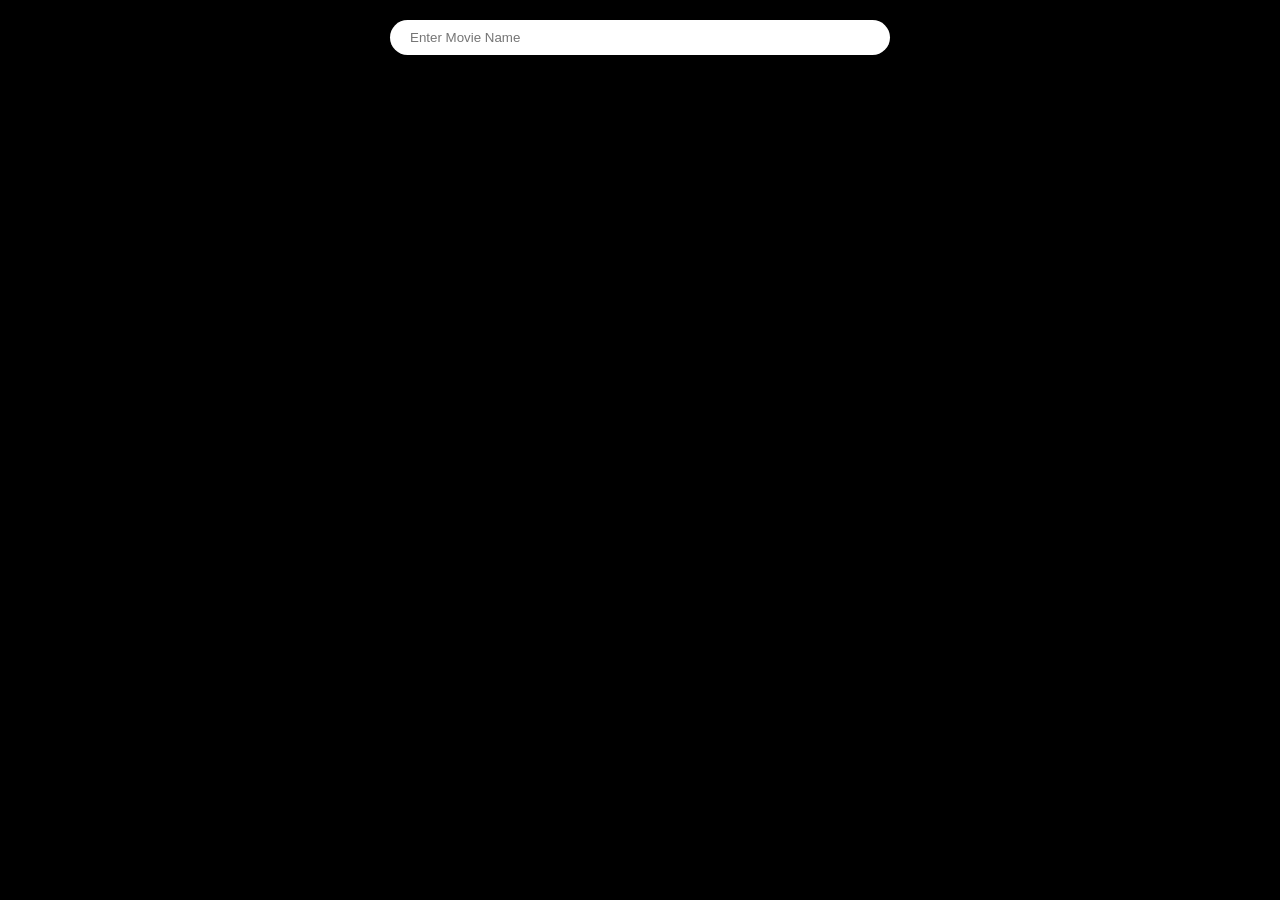
<file: JS Mini Projects/Movie Search/index.html>
<!DOCTYPE html>
<html lang="en">

<head>
  <meta charset="UTF-8" />
  <meta name="viewport" content="width=device-width, initial-scale=1.0" />
  <title>Movie Search</title>
  <link rel="stylesheet" href="style.css" />
</head>

<body>
  <div class="main">
    <div style="text-align: center;" class="search">
      <input type="text" name="" id="movieName" placeholder="Enter Movie Name" />
    </div>
    <div class="container"></div>
  </div>
</body>
<script src="app.js"></script>

</html>
</file>
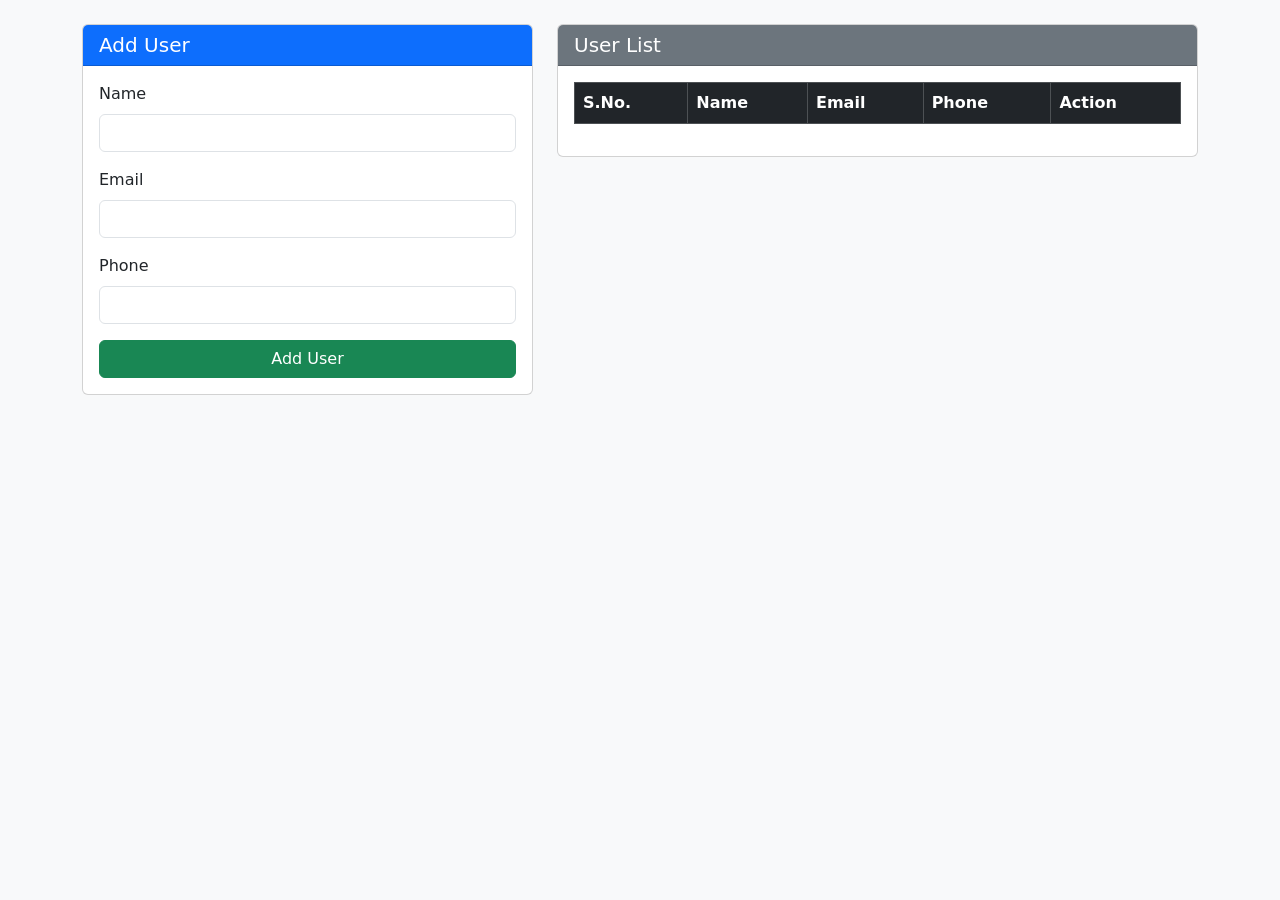
<file: JS Projects/User List/index.html>
<!DOCTYPE html>
<html lang="en">
<head>
  <meta charset="UTF-8">
  <title>User Form with Table</title>
  <meta name="viewport" content="width=device-width, initial-scale=1">
  <!-- Bootstrap CDN -->
  <link href="https://cdn.jsdelivr.net/npm/bootstrap@5.3.0/dist/css/bootstrap.min.css" rel="stylesheet">
</head>
<body class="p-4 bg-light">

  <div class="container">
    <div class="row">
      <!-- Form Section -->
      <div class="col-md-5">
        <div class="card">
          <div class="card-header bg-primary text-white">
            <h5 class="mb-0">Add User</h5>
          </div>
          <div class="card-body">
            <form id="userForm">
              <div class="mb-3">
                <label for="name" class="form-label">Name</label>
                <input type="text" class="form-control" id="name" name="name" required>
              </div>
              <div class="mb-3">
                <label for="email" class="form-label">Email</label>
                <input type="email" class="form-control" id="email" name="email" required>
              </div>
              <div class="mb-3">
                <label for="phone" class="form-label">Phone</label>
                <input type="tel" class="form-control" id="phone" name="phone" required>
              </div>
              <button type="submit" class="btn btn-success w-100">Add User</button>
            </form>
          </div>
        </div>
      </div>

      <!-- Table Section -->
      <div class="col-md-7">
        <div class="card">
          <div class="card-header bg-secondary text-white">
            <h5 class="mb-0">User List</h5>
          </div>
          <div class="card-body">
            <table class="table table-bordered" id="userTable">
              <thead class="table-dark">
                <tr>
                  <th>S.No.</th>
                  <th>Name</th>
                  <th>Email</th>
                  <th>Phone</th>
                  <th>Action</th>
                </tr>
              </thead>
              <tbody id="userTableBody">
                <tr>
                    <td>1</td>
                    <td>Aditya Khandelwal</td>
                    <td>aditya.k@example.com</td>
                    <td>+91 9876543210</td>
                    <td><button class="btn btn-danger btn-sm deleteBtn" onclick="deleteUser()">Delete</button></td>
                  </tr>                  
              </tbody>
            </table>
          </div>
        </div>
      </div>
    </div>
  </div>
</body>
<script src="app.js"></script>
</html>
</file>
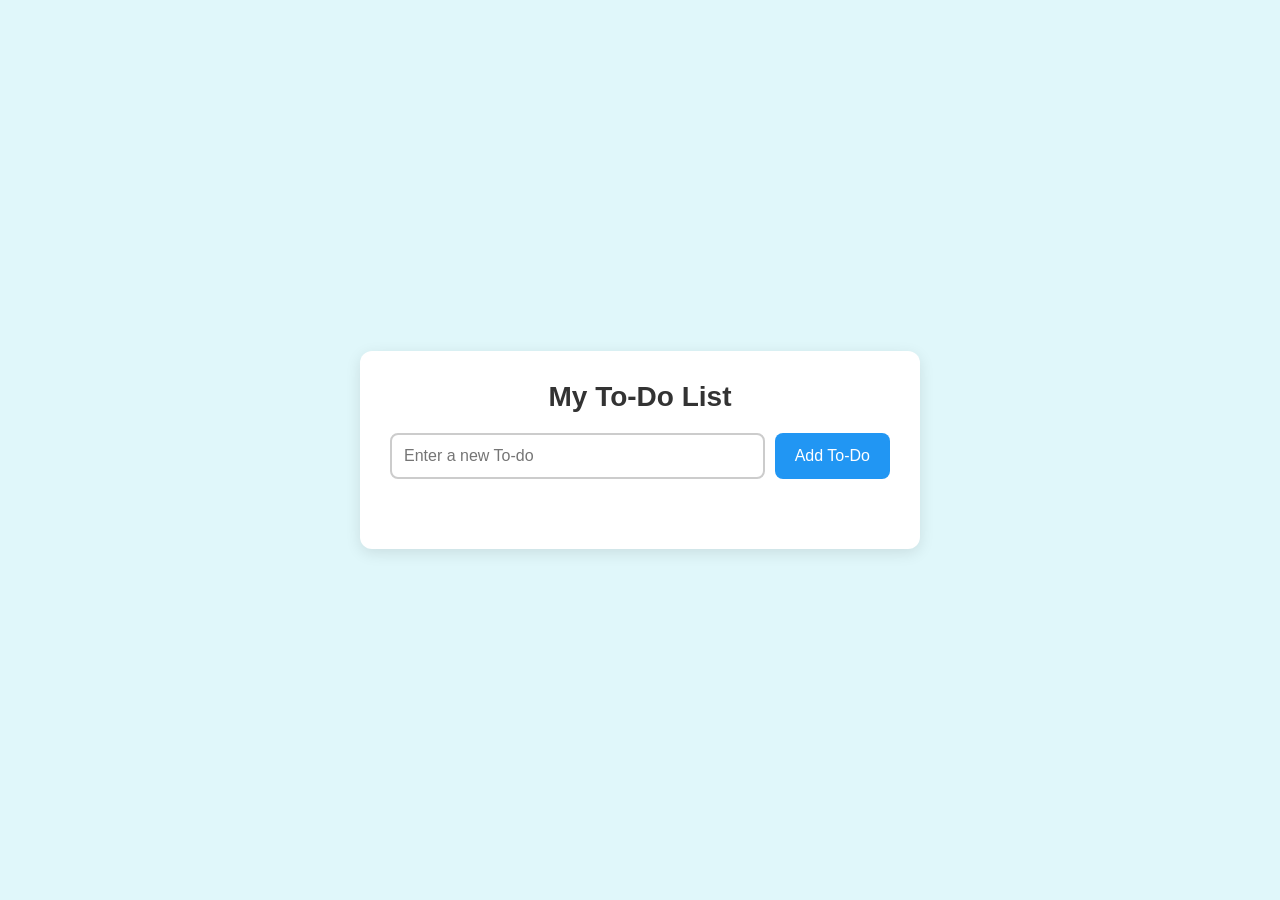
<file: todolist2.html>
<!DOCTYPE html>
<html lang="en">
<head>
    <meta charset="UTF-8">
    <meta name="viewport" content="width=device-width, initial-scale=1.0">
    <title>Document</title>
    <style>
         body {
            font-family: 'Arial', sans-serif;
            background-color: #e0f7fa;
            display: flex;
            justify-content: center;
            align-items: center;
            height: 100vh;
            margin: 0;
        }

        .todo-container {
            background-color: #ffffff;
            width: 500px;
            padding: 30px;
            border-radius: 12px;
            box-shadow: 0 4px 15px rgba(0, 0, 0, 0.1);
            display: flex;
            flex-direction: column;
        }

        .todo-header {
            font-size: 28px;
            font-weight: bold;
            color: #333;
            text-align: center;
            margin-bottom: 20px;
        }

        .todo-list {
            list-style: none;
            padding: 0;
            margin: 0;
            margin-bottom: 20px;
            max-height: 250px;
            overflow-y: auto;
        }

        .todo-item {
            display: flex;
            justify-content: space-between;
            align-items: center;
            padding: 12px;
            background-color: #fafafa;
            border-radius: 8px;
            margin-bottom: 12px;
            box-shadow: 0 1px 5px rgba(0, 0, 0, 0.1);
        }

        .todo-item span {
            font-size: 18px;
            color: #333;
        }

        .todo-item button {
            background-color: #ff9800;
            color: white;
            border: none;
            padding: 6px 12px;
            border-radius: 5px;
            cursor: pointer;
            font-size: 14px;
            transition: background-color 0.3s;
        }

        .todo-item button:hover {
            background-color: #fb8c00;
        }

        .input-container {
            display: flex;
            margin-bottom: 20px;
        }

        .input-container input {
            flex: 1;
            padding: 12px;
            font-size: 16px;
            border: 2px solid #ccc;
            border-radius: 8px;
            margin-right: 10px;
        }

        .input-container button {
            padding: 12px 20px;
            font-size: 16px;
            background-color: #2196f3;
            color: white;
            border: none;
            border-radius: 8px;
            cursor: pointer;
            transition: background-color 0.3s;
        }

        .input-container button:hover {
            background-color: #1976d2;
        }

        .doneToDo {
            background-color: gray;
        }

        .doneToDo span {
            text-decoration: line-through;
        }
    </style>
</head>
<body>
    <div class="todo-container">
        <div class="todo-header">My To-Do List</div>

        <div class="input-container">
            <input type="text" name="" id="todo-input" placeholder="Enter a new To-do">
            <button id="addToDo">Add To-Do</button>
        </div>
        
        <ul class="todo-list"></ul>
    </div>
</body>
<script>
    var todoInput = document.querySelector("#todo-input");
    var addToDo = document.querySelector("#addToDo");
    var todoList = document.querySelector(".todo-list");

    addToDo.addEventListener(
        'click', addNewToDo
    )
    todoInput.addEventListener(
        'keyup', function(event){
            if(event.key == "Enter"){
                addNewToDo();
            }
        }
    )
    function addNewToDo(){
            if (todoInput.value != "") {
                todoList.innerHTML = todoList.innerHTML + `<li class="todo-item" onclick="selectToDo(this)" oncontextmenu="deleteList(this)">
                                                                <span>${todoInput.value}</span>
                                                                <button onclick="deleteToDo(this)">Delete</button>
                                                            </li>`
                todoInput.value = "";   
            }
        }
    function selectToDo(list){
        list.classList.toggle('donetodo');
    }
    function deleteToDo(listbtn){
        listbtn.parentNode.remove();
    }
    function deleteList(list){
        list.remove();
    }
</script>
</html>
</file>
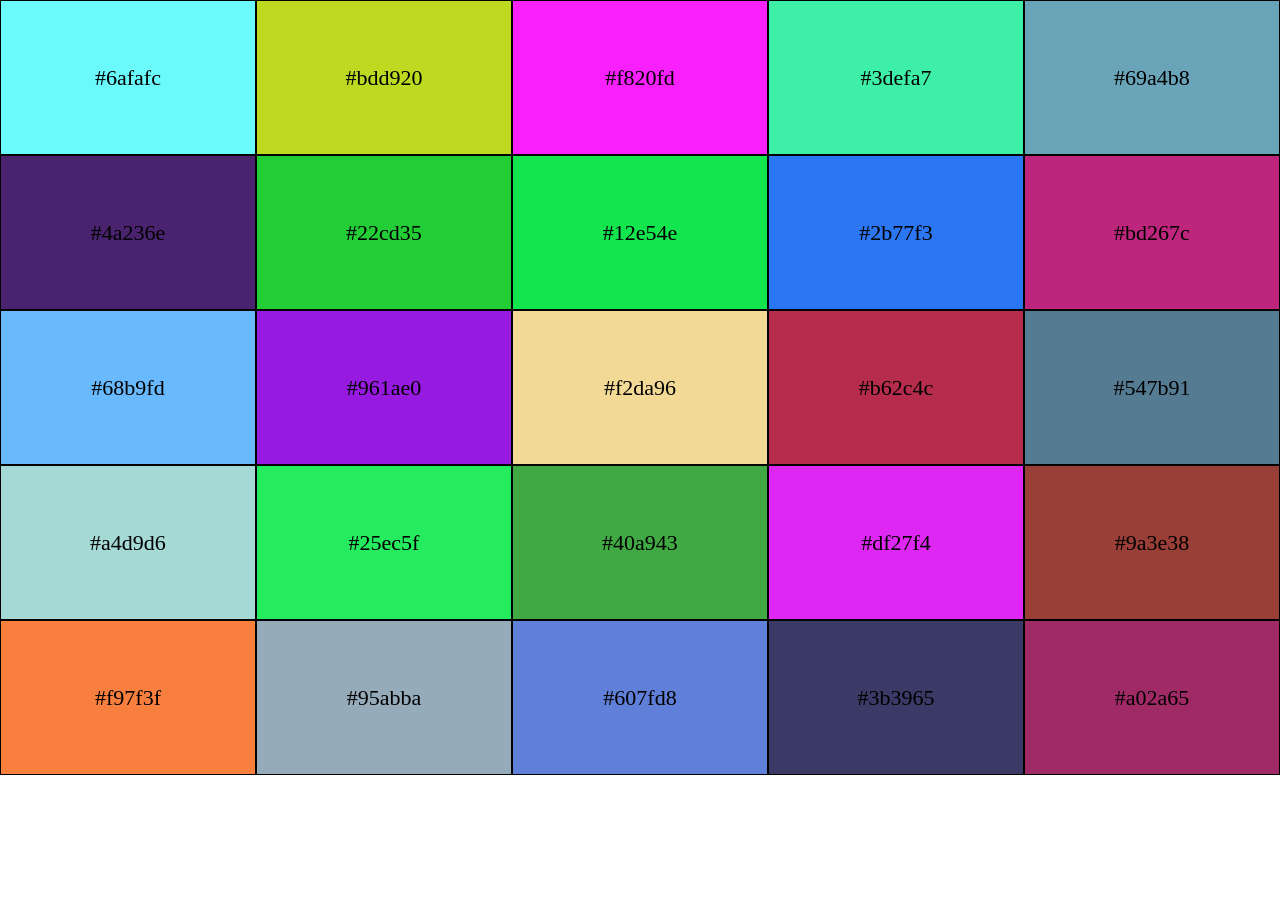
<file: JS Mini Projects/Color Change/Color Change.html>
<!DOCTYPE html>
<html lang="en">
<head>
    <meta charset="UTF-8">
    <meta name="viewport" content="width=device-width, initial-scale=1.0">
    <title>Document</title>
    <style>
        *{
            margin: 0;padding: 0;box-sizing: border-box;
        }
        .main{
            display: flex;
            flex-wrap: wrap;
        }
        .box{
            width: 20%;
            height: 155px;
            border: 1px solid black;
            display: flex;
            justify-content: center;
            align-items: center;
            font-size: 22px;
        }
        .overlay{
            width: 100vw;
            height: 100vh;
            transform: scale(0);
            background-color: red;
            transition: 0.2s;
            font-size: 100px;
            display: flex;
            justify-content: center;
            align-items: center;
            position: absolute;
            top: 0;
            left: 0;
        }
        .showoverlay{
            transform: scale(1);
        }
    </style>
</head>
<body>
    <div class="main"></div>
    <audio class="audio" src="ping.mp3"></audio>
    <div class="overlay"></div>
</body>
<script>
    var main = document.querySelector(".main");
    var overlay = document.querySelector(".overlay");
    var audio = document.querySelector(".audio")

    for(var i=1; i<=25; i++){
        var box = document.createElement("div");
        box.classList.add("box");
        var code = getcolorcode();
        box.innerText = code;
        main.appendChild(box);
        box.style.background = code;
    }

    function getcolorcode(){
        var red = Math.floor(Math.random() * 256).toString(16);
        var green = Math.floor(Math.random() * 256).toString(16);
        var blue = Math.floor(Math.random() * 256).toString(16);
        
        var colorcode = ("#" + red + green + blue);
        if (colorcode.length == 7) {
            return colorcode;
        }else{
            return getcolorcode();
        }
    }

    var boxes = document.querySelectorAll(".box");
    for(var bx of boxes){
        bx.addEventListener(
            'click', function(){
                audio.play();
                overlay.classList.add("showoverlay");
                overlay.style.background = this.innerText;
                overlay.innerText = this.innerText;
                navigator.clipboard.writeText(this.innerText);
                setTimeout(
                    function(){
                        overlay.classList.remove("showoverlay"); 
                    }, 500
                )
            }
        )
    }
    
</script>
</html>
</file>
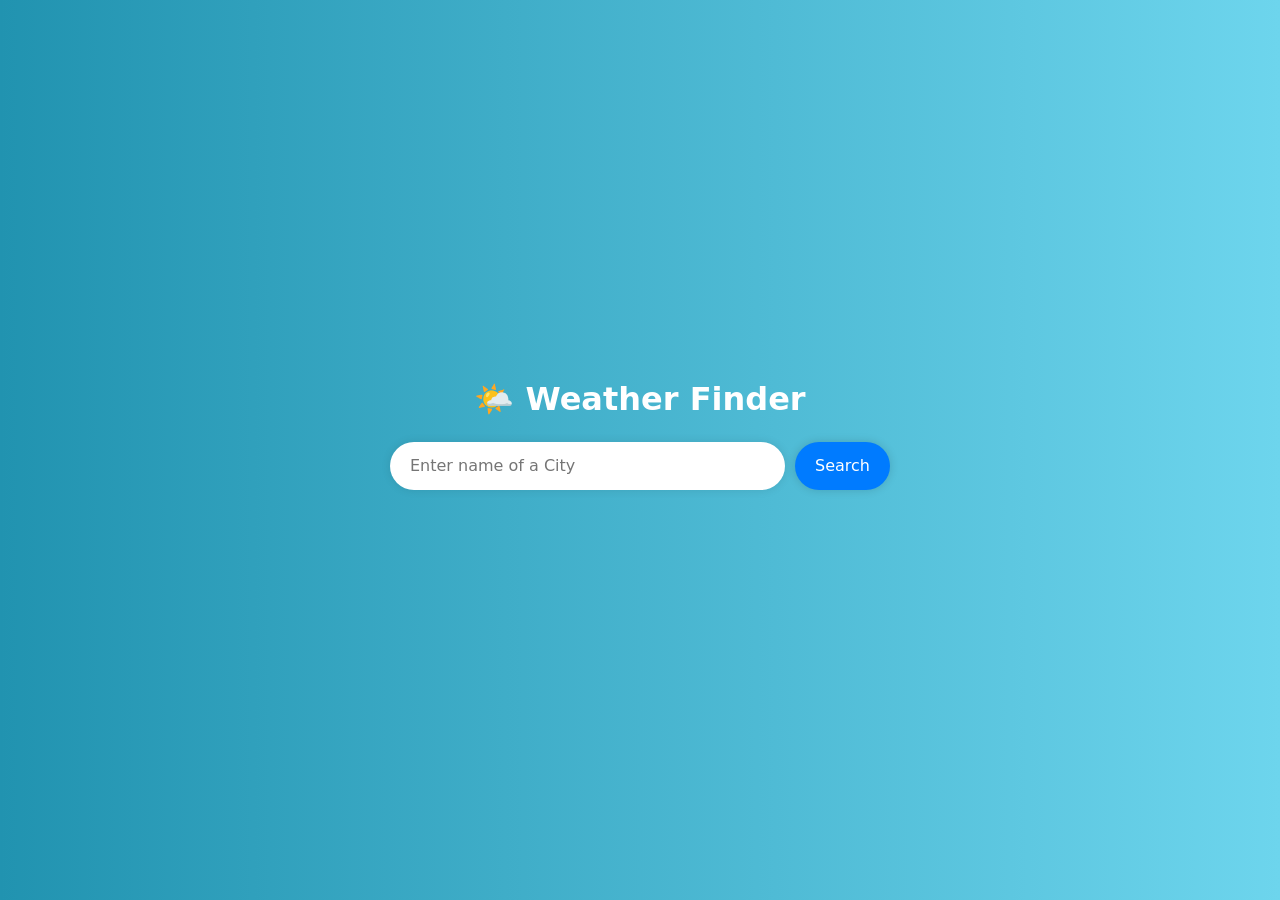
<file: JS Mini Projects/Weather/Weather.html>
<!DOCTYPE html>
<html lang="en">

<head>
    <meta charset="UTF-8">
    <meta name="viewport" content="width=device-width, initial-scale=1.0">
    <title>Weather App</title>
    <link href="https://cdn.jsdelivr.net/npm/bootstrap@5.3.3/dist/css/bootstrap.min.css" rel="stylesheet"
        integrity="sha384-QWTKZyjpPEjISv5WaRU9OFeRpok6YctnYmDr5pNlyT2bRjXh0JMhjY6hW+ALEwIH" crossorigin="anonymous">
    <style>
        body {
            background: linear-gradient(to right, #2193b0, #6dd5ed);
            min-height: 100vh;
            display: flex;
            flex-direction: column;
            justify-content: center;
        }

        .search-box {
            max-width: 500px;
            margin: auto;
            display: flex;
            gap: 10px;
            align-items: center;
        }

        .search-box input {
            flex: 1;
            padding: 12px 20px;
            border-radius: 30px;
            border: none;
            box-shadow: 0 0 10px rgba(0, 0, 0, 0.1);
        }

        .search-box button {
            border: none;
            padding: 12px 20px;
            border-radius: 30px;
            background-color: #007bff;
            color: white;
            font-weight: 500;
            box-shadow: 0 0 10px rgba(0, 0, 0, 0.15);
            transition: background-color 0.3s ease;
        }

        .search-box button:hover {
            background-color: #0056b3;
        }

        .weathercard {
            margin-top: 30px;
        }

        .card.weather {
            backdrop-filter: blur(16px) saturate(180%);
            -webkit-backdrop-filter: blur(16px) saturate(180%);
            background: rgba(255, 255, 255, 0.2);
            border-radius: 20px;
            border: 2px solid rgba(255, 255, 255, 0.3);
            box-shadow: 0 8px 24px rgba(0, 0, 0, 0.25);
            color: #222;
            animation: popUp 0.5s ease-in-out;
            position: relative;
            overflow: hidden;
        }

        .card.weather::before {
            content: "";
            position: absolute;
            inset: 0;
            padding: 2px;
            border-radius: inherit;
            background: white;
            mask:
                linear-gradient(#fff 0 0) content-box,
                linear-gradient(#fff 0 0);
            mask-composite: exclude;
            -webkit-mask-composite: destination-out;
            pointer-events: none;
        }

        @keyframes popUp {
            0% {
                transform: scale(0.95);
                opacity: 0;
            }

            100% {
                transform: scale(1);
                opacity: 1;
            }
        }
    </style>
</head>

<body>
    <div class="container py-4">
        <h2 class="text-center text-white fw-bold mb-4">🌤️ Weather Finder</h2>
        <div class="search-box">
            <input type="text" id="input" placeholder="Enter name of a City">
            <button id="btn">Search</button>
        </div>
        <div class="weathercard"></div>
    </div>

    <script>
        const btn = document.querySelector("#btn");
        const input = document.querySelector("#input");

        const getWeather = async () => {
            const weathercard = document.querySelector(".weathercard");
            const api_key = `21805bff7224936fa25d6cec016a0a4b`;
            const weatherURL = `https://api.openweathermap.org/data/2.5/weather?q=${input.value}&appid=${api_key}&units=metric`;
            const data = await fetch(weatherURL);
            const finalData = await data.json();
            input.value = "";
            if (finalData.cod != '404') {
                weathercard.innerHTML = `<div class="card weather mx-auto mt-4 p-4 text-center" style="max-width: 400px;">
                                            <div class="card-body">
                                                <h4 class="card-title mb-2">${finalData.name}</h4>
                                                <h6 class="card-subtitle mb-3 text-primary fs-5">${finalData.main.temp} °C</h6>
                                                <p class="card-text text-muted text-capitalize">${finalData.weather[0].description}</p>
                                            </div>
                                        </div>`;
            } else {
                weathercard.innerHTML = `<div class="card weather mx-auto mt-4 p-4 text-center" style="max-width: 400px;">
                                            <div class="card-body">
                                                <h5 class="card-title text-danger">${finalData.message}</h5>
                                            </div>
                                        </div>`;
            }
        };

        btn.addEventListener('click', getWeather);
        input.addEventListener('keyup', (event) => {
            if (event.key === "Enter") {
                getWeather();
            }
        });
    </script>
</body>

</html>
</file>
<file: JS Mini Projects/Movie Search/style.css>
*{
    margin: 0px;
    padding: 0px;
    font-family: Verdana, Geneva, Tahoma, sans-serif;
    box-sizing: border-box;
}

body{
    background-color: black;
}
.main{
    width: 100%;
    margin: auto;
}

.container{
    margin-top: 50px;
    width: 100%;
    display: flex;
    justify-content: space-between;
    flex-wrap: wrap; 
}

.search{
    text-align: center;
    margin: 20px 0px;
    
}
.search input{
    width: 500px;
    padding: 10px 20px;
    border-radius: 20px;
    border: none;
    color: purple;
}

.search input:focus{
    outline: none;
}
.item{
    width: 23%;
    border: 1px solid white;
    border-radius: 10px;
    margin: 10px 10px;
    position: relative;
    overflow: hidden;
}

.detail{
    background-color: white;
    border-radius: 10px 10px 0px 0px;
    padding: 10px;
    position: absolute;
    bottom: -100%;
    transition: 0.5s;
}

.item:hover .detail{
    bottom: 0%;
}

.detail p{
    margin: 10px 0px;
    font-size: 12px;
    text-align: justify;
}
</file>
